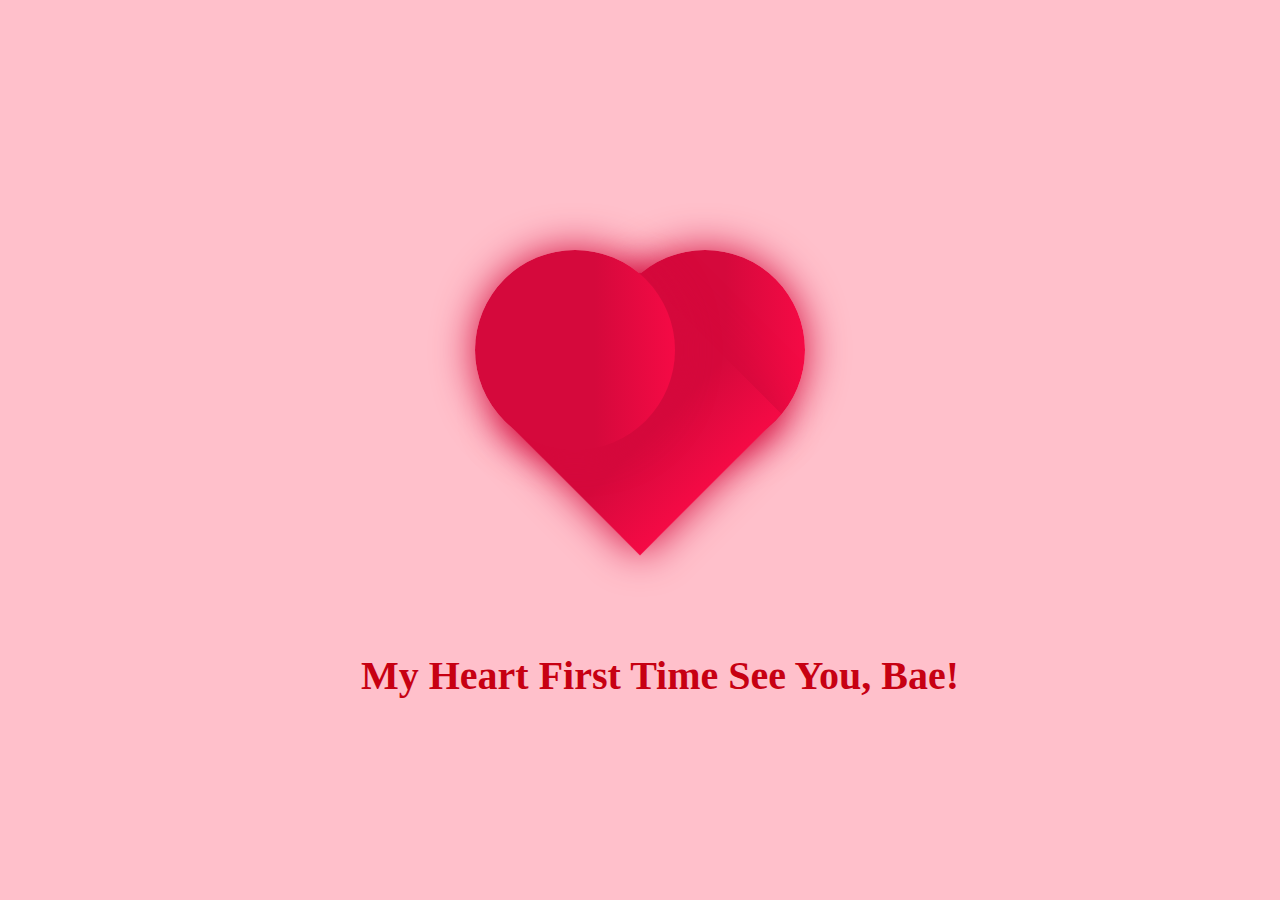
<file: heartSimple/index.html>
<!DOCTYPE html>
<html lang="en">

<head>
    <meta charset="UTF-8">
    <title>I LOVE YOU </title>
    <meta name="language" content="en">
    <meta name="title" content="小孙同学">
    <meta name="github" content="">
    <meta name="describe" content="">
    <link rel="icon" type="" href="">
    <style>
        * {
            padding: 0;
            margin: 0;
        }

        body {
            background-color: pink;

        }

        #frame {
            position: relative;
            width: 400px;
            height: 300px;
            margin: 250px auto;
        }

        .left,
        .right {
            top: 0;
            width: 200px;
            height: 200px;
            border-radius: 50%;
        }

        .left {
            left: 35px;

        }

        .right {
            right: 35px;
            z-index: -1;
        }

        .bottom {
            bottom: 36px;
            left: 100px;
            width: 200px;
            height: 200px;
            transform: rotate(45deg);
            z-index: -1;

        }

        .heart {
            position: absolute;
            box-shadow: 0 0 40px #d5093c;
            animation: beat .4s ease infinite normal;
            background: linear-gradient(-90deg, #F50A45 0%, #d5093c 40%);
        }

        @keyframes beat {
            0% {
                transform: scale(1) rotate(225deg);
                box-shadow: 0 0 40px #d5093c;
            }

            50% {
                transform: scale(1.1) rotate(225deg);
                box-shadow: 0 0 70px #d5093c;
            }

            100% {
                transform: scale(1) rotate(225deg);
                box-shadow: 0 0 40px #d5093c;
                ;
            }
        }

        .word {
            position: absolute;
            width: 50%;
            top: 75%;
            left: 25%;
            text-align: center;
            transform: translateY(-50%);
            font-family: 'Love Ya Like A Sister', cursive;
            font-size: 40px;
            color: #c70012;
            padding: 0 20px;
        }
    </style>
</head>

<body>

    <div id="frame">
        <div class="heart left"></div>
        <div class="heart right"></div>
        <div class="heart bottom"></div>
    </div>

    <b class="word">My Heart First Time See You, Bae!</b>

    <audio autoplay="autopaly" loop="loop" id="audios" preload="auto">
        <source src="http://music.163.com/song/media/outer/url?id=526464145.mp3" />
    </audio>

    <script>
        var b = document.body;
        var c = document.getElementsByTagName('canvas')[0];
        var a = c.getContext('2d');
        document.body.clientWidth;
        with (m = Math) C = cos, S = sin, P = pow, R = random; c.width = c.height = f = 600; h = -250; function p(a, b, c) { if (c > 60) return [S(a * 7) * (13 + 5 / (.2 + P(b * 4, 4))) - S(b) * 50, b * f + 50, 625 + C(a * 7) * (13 + 5 / (.2 + P(b * 4, 4))) + b * 400, a * 1 - b / 2, a]; A = a * 2 - 1; B = b * 2 - 1; if (A * A + B * B < 1) { if (c > 37) { n = (j = c & 1) ? 6 : 4; o = .5 / (a + .01) + C(b * 125) * 3 - a * 300; w = b * h; return [o * C(n) + w * S(n) + j * 610 - 390, o * S(n) - w * C(n) + 550 - j * 350, 1180 + C(B + A) * 99 - j * 300, .4 - a * .1 + P(1 - B * B, -h * 6) * .15 - a * b * .4 + C(a + b) / 5 + P(C((o * (a + 1) + (B > 0 ? w : -w)) / 25), 30) * .1 * (1 - B * B), o / 1e3 + .7 - o * w * 3e-6] } if (c > 32) { c = c * 1.16 - .15; o = a * 45 - 20; w = b * b * h; z = o * S(c) + w * C(c) + 620; return [o * C(c) - w * S(c), 28 + C(B * .5) * 99 - b * b * b * 60 - z / 2 - h, z, (b * b * .3 + P((1 - (A * A)), 7) * .15 + .3) * b, b * .7] } o = A * (2 - b) * (80 - c * 2); w = 99 - C(A) * 120 - C(b) * (-h - c * 4.9) + C(P(1 - b, 7)) * 50 + c * 2; z = o * S(c) + w * C(c) + 700; return [o * C(c) - w * S(c), B * 99 - C(P(b, 7)) * 50 - c / 3 - z / 1.35 + 450, z, (1 - b / 1.2) * .9 + a * .1, P((1 - b), 20) / 4 + .05] } } setInterval('for(i=0;i<1e4;i++)if(s=p(R(),R(),i%46/.74)){z=s[2];x=~~(s[0]*f/z-h);y=~~(s[1]*f/z-h);if(!m[q=y*f+x]|m[q]>z)m[q]=z,a.fillStyle="rgb("+~(s[3]*h)+","+~(s[4]*h)+","+~(s[3]*s[3]*-80)+")",a.fillRect(x,y,1,1)}', 0)
    </script>
</body>

</html>
</file>
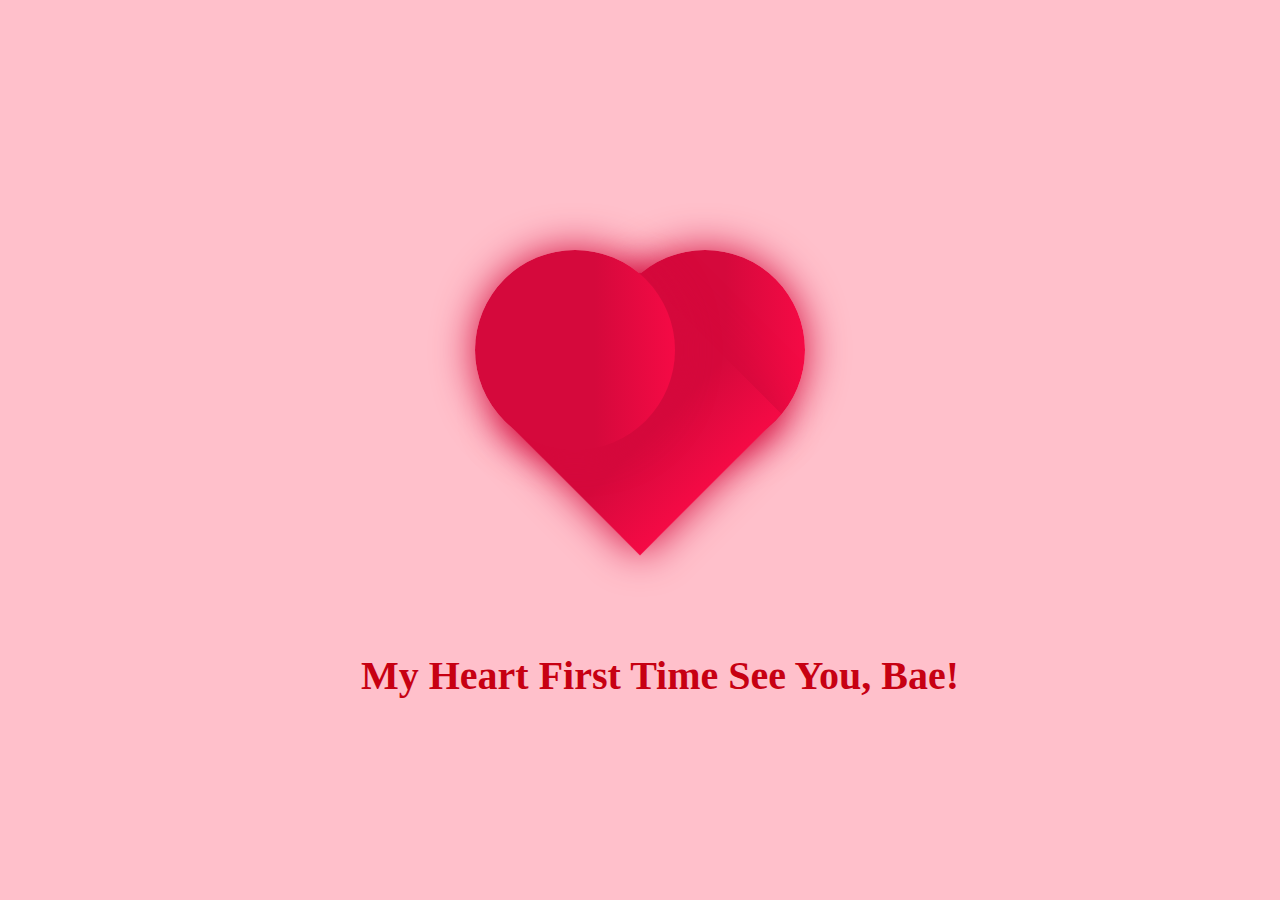
<file: heartSimple/heart.html>
<!DOCTYPE html>
<html lang="en">

<head>
    <meta charset="UTF-8">
    <title>I LOVE YOU </title>
    <meta name="language" content="en">
    <meta name="title" content="小孙同学">
    <meta name="github" content="">
    <meta name="describe" content="">
    <link rel="icon" type="" href="">
    <style>
        * {
            padding: 0;
            margin: 0;
        }

        body {
            background-color: pink;

        }

        #frame {
            position: relative;
            width: 400px;
            height: 300px;
            margin: 250px auto;
        }

        .left,
        .right {
            top: 0;
            width: 200px;
            height: 200px;
            border-radius: 50%;
        }

        .left {
            left: 35px;

        }

        .right {
            right: 35px;
            z-index: -1;
        }

        .bottom {
            bottom: 36px;
            left: 100px;
            width: 200px;
            height: 200px;
            transform: rotate(45deg);
            z-index: -1;

        }

        .heart {
            position: absolute;
            box-shadow: 0 0 40px #d5093c;
            animation: beat .4s ease infinite normal;
            background: linear-gradient(-90deg, #F50A45 0%, #d5093c 40%);
        }

        @keyframes beat {
            0% {
                transform: scale(1) rotate(225deg);
                box-shadow: 0 0 40px #d5093c;
            }

            50% {
                transform: scale(1.1) rotate(225deg);
                box-shadow: 0 0 70px #d5093c;
            }

            100% {
                transform: scale(1) rotate(225deg);
                box-shadow: 0 0 40px #d5093c;
                ;
            }
        }

        .word {
            position: absolute;
            width: 50%;
            top: 75%;
            left: 25%;
            text-align: center;
            transform: translateY(-50%);
            font-family: 'Love Ya Like A Sister', cursive;
            font-size: 40px;
            color: #c70012;
            padding: 0 20px;
        }
    </style>
</head>

<body>

    <div id="frame">
        <div class="heart left"></div>
        <div class="heart right"></div>
        <div class="heart bottom"></div>
    </div>

    <b class="word">My Heart First Time See You, Bae!</b>

    <audio autoplay="autopaly" loop="loop" id="audios" preload="auto">
        <source src="http://music.163.com/song/media/outer/url?id=526464145.mp3" />
    </audio>

    <script>
        var b = document.body;
        var c = document.getElementsByTagName('canvas')[0];
        var a = c.getContext('2d');
        document.body.clientWidth;
        with (m = Math) C = cos, S = sin, P = pow, R = random; c.width = c.height = f = 600; h = -250; function p(a, b, c) { if (c > 60) return [S(a * 7) * (13 + 5 / (.2 + P(b * 4, 4))) - S(b) * 50, b * f + 50, 625 + C(a * 7) * (13 + 5 / (.2 + P(b * 4, 4))) + b * 400, a * 1 - b / 2, a]; A = a * 2 - 1; B = b * 2 - 1; if (A * A + B * B < 1) { if (c > 37) { n = (j = c & 1) ? 6 : 4; o = .5 / (a + .01) + C(b * 125) * 3 - a * 300; w = b * h; return [o * C(n) + w * S(n) + j * 610 - 390, o * S(n) - w * C(n) + 550 - j * 350, 1180 + C(B + A) * 99 - j * 300, .4 - a * .1 + P(1 - B * B, -h * 6) * .15 - a * b * .4 + C(a + b) / 5 + P(C((o * (a + 1) + (B > 0 ? w : -w)) / 25), 30) * .1 * (1 - B * B), o / 1e3 + .7 - o * w * 3e-6] } if (c > 32) { c = c * 1.16 - .15; o = a * 45 - 20; w = b * b * h; z = o * S(c) + w * C(c) + 620; return [o * C(c) - w * S(c), 28 + C(B * .5) * 99 - b * b * b * 60 - z / 2 - h, z, (b * b * .3 + P((1 - (A * A)), 7) * .15 + .3) * b, b * .7] } o = A * (2 - b) * (80 - c * 2); w = 99 - C(A) * 120 - C(b) * (-h - c * 4.9) + C(P(1 - b, 7)) * 50 + c * 2; z = o * S(c) + w * C(c) + 700; return [o * C(c) - w * S(c), B * 99 - C(P(b, 7)) * 50 - c / 3 - z / 1.35 + 450, z, (1 - b / 1.2) * .9 + a * .1, P((1 - b), 20) / 4 + .05] } } setInterval('for(i=0;i<1e4;i++)if(s=p(R(),R(),i%46/.74)){z=s[2];x=~~(s[0]*f/z-h);y=~~(s[1]*f/z-h);if(!m[q=y*f+x]|m[q]>z)m[q]=z,a.fillStyle="rgb("+~(s[3]*h)+","+~(s[4]*h)+","+~(s[3]*s[3]*-80)+")",a.fillRect(x,y,1,1)}', 0)
    </script>
</body>

</html>
</file>
